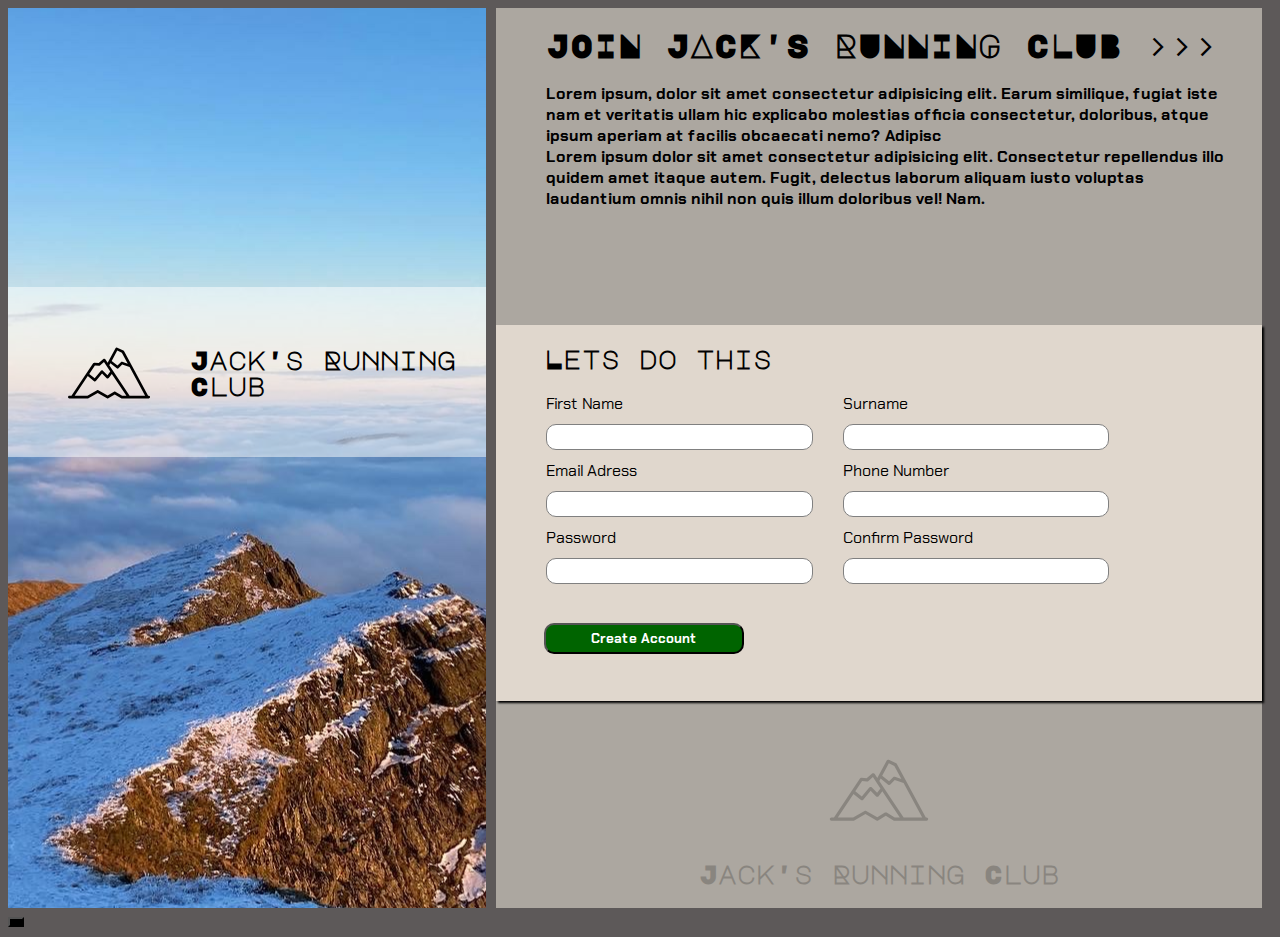
<file: v1/index.html>
<!DOCTYPE html>
<html lang="en">
<head>
    <meta charset="UTF-8">
    <meta http-equiv="X-UA-Compatible" content="IE=edge">
    <meta name="viewport" content="width=device-width, initial-scale=1.0">
    <link rel="stylesheet" href="style.css">
    <link rel="preconnect" href="https://fonts.googleapis.com">
    <link rel="preconnect" href="https://fonts.gstatic.com" crossorigin>
    <link href="https://fonts.googleapis.com/css2?family=Abel&family=Amatic+SC:wght@700&family=Chakra+Petch:wght@300&family=Inter&family=Major+Mono+Display&family=Roboto&family=Signika:wght@300;400&display=swap" rel="stylesheet">
    <title>Jacks Running Plan</title>
</head>
<body>
    <div class="container">
        <div class="left-banner">
            <div class="logo-banner"></div>
            <div class="logo">
                
            <svg height="100px" width="100px" xmlns="http://www.w3.org/2000/svg" xmlns:xlink="http://www.w3.org/1999/xlink" version="1.1" viewBox="0 0 463 463" enable-background="new 0 0 463 463">
                <path d="m455.5,360h-3.58l-136.202-252.068c-0.77-1.425-1.98-2.563-3.451-3.242l-34.594-15.996c-3.595-1.663-7.863-0.243-9.745,3.241l-44.384,82.111-12.935-19.402c-1.19-1.785-3.087-2.975-5.211-3.269-2.127-0.295-4.274,0.335-5.904,1.73l-26.41,22.591-24.15-2.601c-2.782-0.297-5.494,0.972-7.044,3.298l-122.349,183.607h-12.041c-4.142,0-7.5,3.358-7.5,7.5s3.358,7.5 7.5,7.5h103.999c1.305,0 2.588-0.341 3.721-0.988l52.279-29.874 52.279,29.874c1.154,0.659 2.438,0.988 3.721,0.988 1.336,0 2.672-0.357 3.859-1.069l36.141-21.685 36.143,21.685c1.166,0.7 2.499,1.069 3.858,1.069h152c4.142,0 7.5-3.358 7.5-7.5s-3.358-7.5-7.5-7.5zm-177.726-254.734l25.934,11.991 33.22,61.48-31.056-10.352c-2.694-0.897-5.667-0.197-7.675,1.812l-19.253,19.253-32.584-26.067 31.414-58.117zm-44.217,81.801l5.553-10.274 35.705,28.564c1.376,1.101 3.033,1.644 4.683,1.644 1.929,0 3.849-0.741 5.305-2.197l20.723-20.722 41.822,13.941 87.522,161.977h-87.356l-114.619-171.928c0.241-0.314 0.468-0.645 0.662-1.005zm-81.706,1.43l22.846,2.46c2.059,0.223 4.108-0.415 5.679-1.758l22.443-19.199 35.497,53.245-15.628,20.837-25.885-25.884c-1.49-1.49-3.539-2.292-5.643-2.189-2.105,0.095-4.073,1.072-5.422,2.691l-35.293,42.352-30.619-24.495 32.025-48.06zm115.507,148.572c-2.376-1.425-5.343-1.425-7.718,0l-36.233,21.74-52.187-29.821c-2.306-1.317-5.137-1.317-7.442,0l-54.271,31.012h-71.94l73.91-110.915 35.339,28.271c1.382,1.105 3.036,1.644 4.681,1.644 2.151,0 4.285-0.921 5.766-2.699l34.742-41.69 26.193,26.192c1.538,1.538 3.666,2.336 5.835,2.178 2.168-0.154 4.164-1.242 5.468-2.981l17.64-23.52 82.345,123.52h-23.909l-38.219-22.931z"/>
                </svg>
                <div class="logo-text"><h2>Jack's Running Club</h2></div>
            </div>
            
        </div>
        

        <div class="right">
            <div class="description">
                <h1>JOIN JACK'S RUNNING CLUB >>></h1>
                <p>Lorem ipsum, dolor sit amet consectetur adipisicing elit. Earum similique, fugiat iste nam et veritatis ullam hic explicabo molestias officia consectetur, doloribus, atque ipsum aperiam at facilis obcaecati nemo? Adipisc <br>Lorem ipsum dolor sit amet consectetur adipisicing elit. Consectetur repellendus illo quidem amet itaque autem. Fugit, delectus laborum aliquam iusto voluptas laudantium omnis nihil non quis illum doloribus vel! Nam.</p>
            </div>

            <div class="form-container">
                <form>
                    <h2>Lets do this</h2>
                    <fieldset>
                        <div class="first-col">
                            <label for="first-name">First Name</label>
                            <input type="text" name="first-name" id="first-name">
                            
                            <label for="email">Email Adress</label>
                            <input type="email" name="email" id="email" required>
                            
                            <label for="password">Password</label>
                            <input type="password" name="password" id="password">
                            
                        </div>
                        <div class="second-col">
                            <label for="second-name">Surname</label>
                            <input type="text" name="second-name" id="second-name">
                            
                            <label for="number">Phone Number</label>
                            <input type="number" name="number" id="number" minlength="11" maxlength="11" required>
                            
                            <label for="repeat-password">Confirm Password</label>
                            <input type="password" name="repeat-password" id="repeat-password" required>
                        </div>
                    </fieldset>
                    <button class="submit-button">Create Account</button>
                </form>
            </div>

            <div class="second-logo">
                <svg height="100px" width="100px" xmlns="http://www.w3.org/2000/svg" xmlns:xlink="http://www.w3.org/1999/xlink" version="1.1" viewBox="0 0 463 463" enable-background="new 0 0 463 463">
                    <path d="m455.5,360h-3.58l-136.202-252.068c-0.77-1.425-1.98-2.563-3.451-3.242l-34.594-15.996c-3.595-1.663-7.863-0.243-9.745,3.241l-44.384,82.111-12.935-19.402c-1.19-1.785-3.087-2.975-5.211-3.269-2.127-0.295-4.274,0.335-5.904,1.73l-26.41,22.591-24.15-2.601c-2.782-0.297-5.494,0.972-7.044,3.298l-122.349,183.607h-12.041c-4.142,0-7.5,3.358-7.5,7.5s3.358,7.5 7.5,7.5h103.999c1.305,0 2.588-0.341 3.721-0.988l52.279-29.874 52.279,29.874c1.154,0.659 2.438,0.988 3.721,0.988 1.336,0 2.672-0.357 3.859-1.069l36.141-21.685 36.143,21.685c1.166,0.7 2.499,1.069 3.858,1.069h152c4.142,0 7.5-3.358 7.5-7.5s-3.358-7.5-7.5-7.5zm-177.726-254.734l25.934,11.991 33.22,61.48-31.056-10.352c-2.694-0.897-5.667-0.197-7.675,1.812l-19.253,19.253-32.584-26.067 31.414-58.117zm-44.217,81.801l5.553-10.274 35.705,28.564c1.376,1.101 3.033,1.644 4.683,1.644 1.929,0 3.849-0.741 5.305-2.197l20.723-20.722 41.822,13.941 87.522,161.977h-87.356l-114.619-171.928c0.241-0.314 0.468-0.645 0.662-1.005zm-81.706,1.43l22.846,2.46c2.059,0.223 4.108-0.415 5.679-1.758l22.443-19.199 35.497,53.245-15.628,20.837-25.885-25.884c-1.49-1.49-3.539-2.292-5.643-2.189-2.105,0.095-4.073,1.072-5.422,2.691l-35.293,42.352-30.619-24.495 32.025-48.06zm115.507,148.572c-2.376-1.425-5.343-1.425-7.718,0l-36.233,21.74-52.187-29.821c-2.306-1.317-5.137-1.317-7.442,0l-54.271,31.012h-71.94l73.91-110.915 35.339,28.271c1.382,1.105 3.036,1.644 4.681,1.644 2.151,0 4.285-0.921 5.766-2.699l34.742-41.69 26.193,26.192c1.538,1.538 3.666,2.336 5.835,2.178 2.168-0.154 4.164-1.242 5.468-2.981l17.64-23.52 82.345,123.52h-23.909l-38.219-22.931z"/>
                    </svg>
                    <div class="logo-text"><h2>Jack's Running Club</h2></div>
            </div>

            
        </div>
    </div>

    <button class="test"></button>


    <script src="main.js"></script>
</body>
</html>
</file>
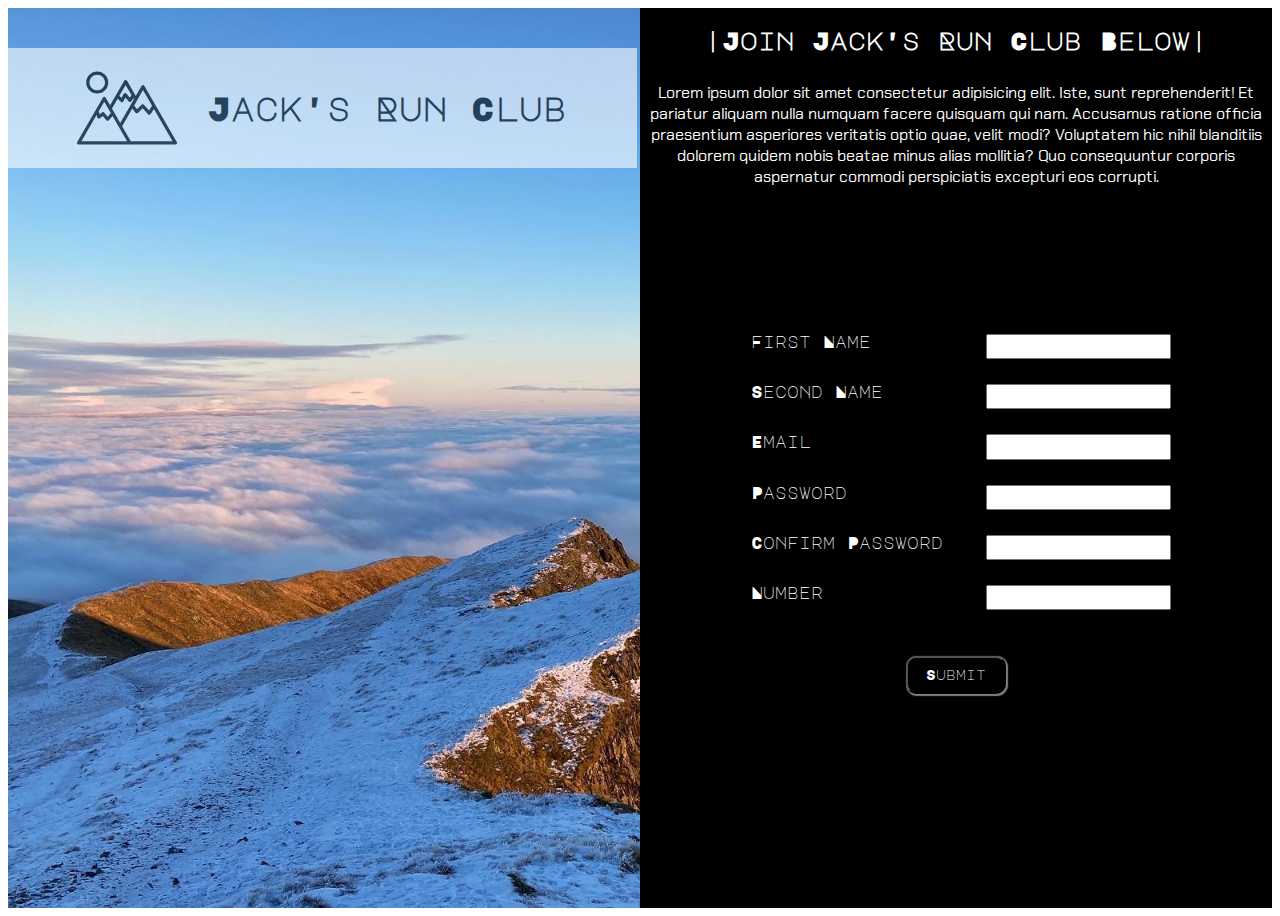
<file: v2/index.html>
<!DOCTYPE html>
<html lang="en">
<head>
    <meta charset="UTF-8">
    <meta http-equiv="X-UA-Compatible" content="IE=edge">
    <meta name="viewport" content="width=device-width, initial-scale=1.0">
    <link rel="preconnect" href="https://fonts.googleapis.com">
    <link rel="preconnect" href="https://fonts.gstatic.com" crossorigin>
    <link href="https://fonts.googleapis.com/css2?family=Abel&family=Amatic+SC:wght@700&family=Be+Vietnam+Pro:wght@300;400;700&family=Chakra+Petch:wght@300&family=Inter&family=Major+Mono+Display&family=Roboto&display=swap" rel="stylesheet">

    <link rel="stylesheet" href="style.css">
    <title>Media Queries with Flex</title>
</head>
<body>
    <div class="left_container">
        <div class="text-container">
            <svg height="100px" width="100px" xmlns="http://www.w3.org/2000/svg" xmlns:xlink="http://www.w3.org/1999/xlink" version="1.1" id="Capa_1" x="0px" y="0px" viewBox="0 0 462.525 462.525" style="enable-background:new 0 0 462.525 462.525;" xml:space="preserve">
                <g>
                    <path d="M461.52,388.76L311.65,129.19c-1.34-2.321-3.816-3.75-6.495-3.75c-2.68,0-5.156,1.43-6.495,3.75l-26.805,46.43   L231.43,105.6c-1.34-2.32-3.815-3.75-6.495-3.75c-2.679,0-5.155,1.43-6.495,3.75l-65.411,113.286l-20.477-35.468   c-1.34-2.32-3.815-3.75-6.495-3.75s-5.155,1.43-6.495,3.75L1.005,388.762c-1.34,2.32-1.34,5.18,0,7.5s3.815,3.75,6.495,3.75   l447.525-0.002c2.68,0,5.155-1.43,6.495-3.75C462.86,393.939,462.86,391.08,461.52,388.76z M305.155,147.94l42.281,73.229   l-14.009,21.239l-24.186-26.01c-1.385-1.49-3.316-2.353-5.351-2.391c-2.038-0.04-3.997,0.752-5.438,2.188l-20.968,20.909   L264.172,219.5L305.155,147.94z M224.934,124.349l27.145,47.017l-7.729,11.995l-15.963-19.155   c-1.603-1.923-4.063-2.921-6.549-2.657c-2.49,0.263-4.684,1.75-5.85,3.965l-10.275,19.522l-10.056-9.985L224.934,124.349z    M187.901,188.488l14.441,14.34c1.416,1.406,3.32,2.178,5.284,2.178c0.378,0,0.758-0.028,1.138-0.087   c2.351-0.36,4.392-1.815,5.5-3.92l9.778-18.578l15.322,18.386c1.528,1.833,3.836,2.83,6.22,2.685   c2.382-0.146,4.553-1.417,5.846-3.423l9.083-14.096l2.683,4.647l-63.241,109.542l-38.265-66.277L187.901,188.488z M126.056,202.167   l30.41,52.671l-14.64,16.603l-15.405-18.706c-2.571-3.123-7.157-3.644-10.362-1.177l-11.101,8.539l-4.472-13.641L126.056,202.167z    M90.417,263.896l3.588,10.944c0.758,2.313,2.591,4.113,4.917,4.831c2.325,0.717,4.855,0.261,6.783-1.222l13.749-10.576   l16.387,19.898c1.396,1.696,3.466,2.694,5.663,2.731c0.042,0,0.084,0.001,0.126,0.001c2.15,0,4.2-0.924,5.625-2.54l17.123-19.418   L231.62,385.01l-211.13,0.002L90.417,263.896z M248.941,385.01l-40.327-69.848l47.252-81.846l14.814,19.697   c1.305,1.734,3.297,2.819,5.462,2.973c2.161,0.15,4.29-0.638,5.828-2.17l21.575-21.514l25.396,27.311   c1.425,1.532,3.417,2.393,5.492,2.393c0.207,0,0.415-0.008,0.622-0.026c2.293-0.191,4.372-1.424,5.639-3.345l15.13-22.938   l86.211,149.315H248.941z"/>
                    <path d="M93.632,164.509c28.121,0,50.998-22.877,50.998-50.998c0-28.12-22.877-50.998-50.998-50.998   c-28.12,0-50.998,22.877-50.998,50.998C42.634,141.631,65.512,164.509,93.632,164.509z M93.632,77.513   c19.85,0,35.998,16.148,35.998,35.998c0,19.85-16.148,35.998-35.998,35.998c-19.849,0-35.998-16.148-35.998-35.998   C57.634,93.661,73.783,77.513,93.632,77.513z"/>
                </g>

                </svg>
            <p>J R C</p>
            <h1>Jack's Run Club</h1>
        </div>
    </div>
    <div class="right_container">
        <section>
            <h2>|Join Jack's Run Club Below|</h2>
            <p>Lorem ipsum dolor sit amet consectetur adipisicing elit. Iste, sunt reprehenderit! Et pariatur aliquam nulla numquam facere quisquam qui nam. Accusamus ratione officia praesentium asperiores veritatis optio quae, velit modi? Voluptatem hic nihil blanditiis dolorem quidem nobis beatae minus alias mollitia? Quo consequuntur corporis aspernatur commodi perspiciatis excepturi eos corrupti.</p>
        </section>
        <div class="form-container">
            <form action="">
                <ul>
                    <li>
                        <label for="">First Name</label>
                        <input type="text" name="first-name" id="first-name">
                    </li>
                    <li>
                        <label for="">Second Name</label>
                        <input type="text" name="second-name" id="second-name">
                    </li>
                    <li>
                        <label for="">Email</label>
                        <input type="email" name="email" id="email">
                    </li>
                    <li>
                        <label for="">Password</label>
                        <input type="password" name="password" id="password">
                    </li> 
                    <li>
                        <label for="">Confirm Password</label>
                        <input type="password" name="check-password" id="check-password">
                    </li> 
                    
                    <li>
                        <label for="">Number</label>
                        <input type="number" name="number" id="number">
                    </li>
                </ul>
            </form>
            <button class="submit-button">Submit</button>
        </div>
    </div>
</body>
</html>
</file>
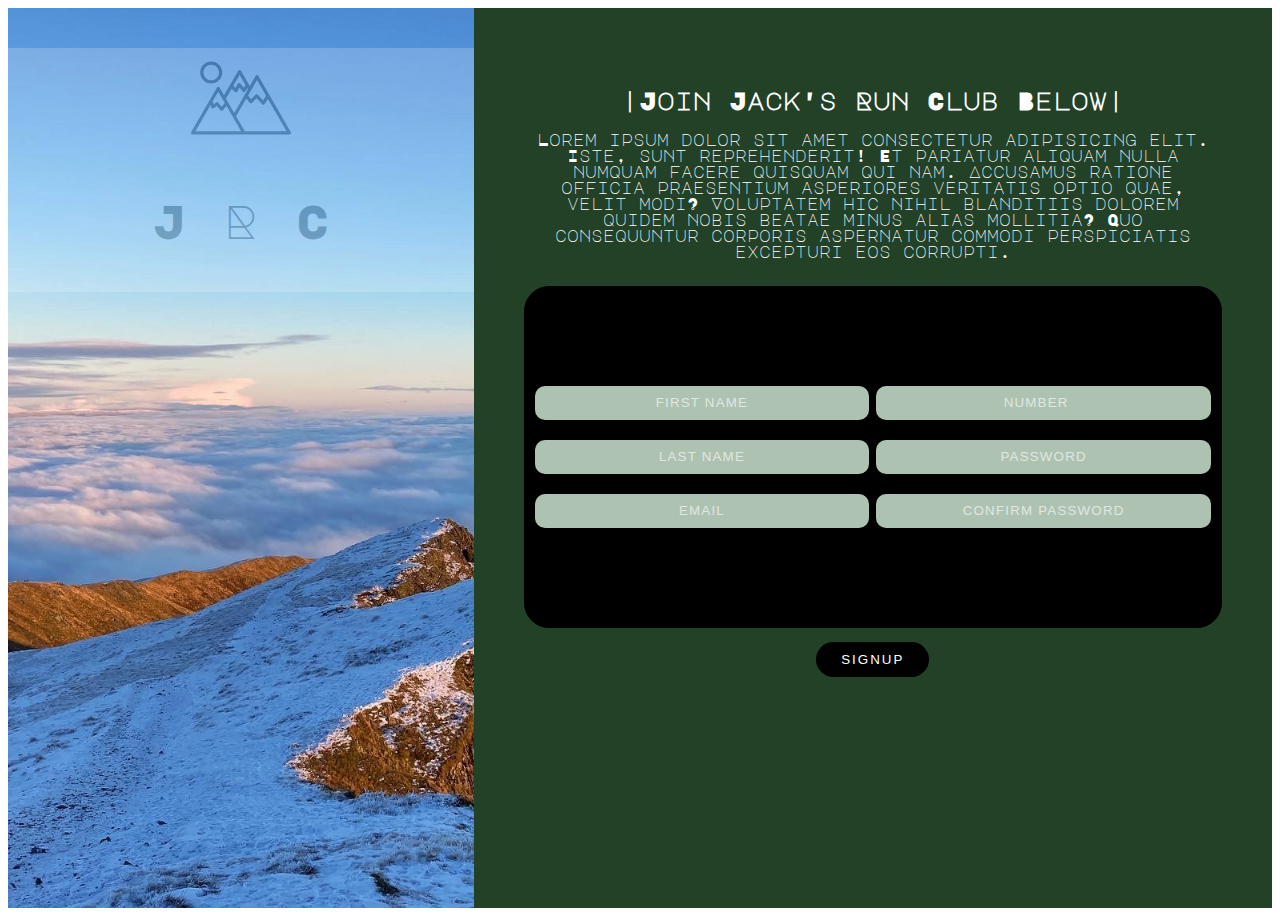
<file: v3/index.html>
<!DOCTYPE html>
<html lang="en">
<head>
    <meta charset="UTF-8">
    <meta http-equiv="X-UA-Compatible" content="IE=edge">
    <meta name="viewport" content="width=device-width, initial-scale=1.0">
    <link rel="preconnect" href="https://fonts.googleapis.com">
    <link rel="preconnect" href="https://fonts.gstatic.com" crossorigin>
    <link href="https://fonts.googleapis.com/css2?family=Abel&family=Amatic+SC:wght@700&family=Be+Vietnam+Pro:wght@300;400;700&family=Chakra+Petch:wght@300&family=Inter&family=Major+Mono+Display&family=Roboto&display=swap" rel="stylesheet">

    <link rel="stylesheet" href="style.css">
    <title>Media Queries with Flex</title>
</head>
<body>
    <div class="left-container">
        <div class="text-container">
            <svg height="100px" width="100px" xmlns="http://www.w3.org/2000/svg" xmlns:xlink="http://www.w3.org/1999/xlink" version="1.1" id="Capa_1" x="0px" y="0px" viewBox="0 0 462.525 462.525" style="enable-background:new 0 0 462.525 462.525;" xml:space="preserve">
                <g>
                    <path d="M461.52,388.76L311.65,129.19c-1.34-2.321-3.816-3.75-6.495-3.75c-2.68,0-5.156,1.43-6.495,3.75l-26.805,46.43   L231.43,105.6c-1.34-2.32-3.815-3.75-6.495-3.75c-2.679,0-5.155,1.43-6.495,3.75l-65.411,113.286l-20.477-35.468   c-1.34-2.32-3.815-3.75-6.495-3.75s-5.155,1.43-6.495,3.75L1.005,388.762c-1.34,2.32-1.34,5.18,0,7.5s3.815,3.75,6.495,3.75   l447.525-0.002c2.68,0,5.155-1.43,6.495-3.75C462.86,393.939,462.86,391.08,461.52,388.76z M305.155,147.94l42.281,73.229   l-14.009,21.239l-24.186-26.01c-1.385-1.49-3.316-2.353-5.351-2.391c-2.038-0.04-3.997,0.752-5.438,2.188l-20.968,20.909   L264.172,219.5L305.155,147.94z M224.934,124.349l27.145,47.017l-7.729,11.995l-15.963-19.155   c-1.603-1.923-4.063-2.921-6.549-2.657c-2.49,0.263-4.684,1.75-5.85,3.965l-10.275,19.522l-10.056-9.985L224.934,124.349z    M187.901,188.488l14.441,14.34c1.416,1.406,3.32,2.178,5.284,2.178c0.378,0,0.758-0.028,1.138-0.087   c2.351-0.36,4.392-1.815,5.5-3.92l9.778-18.578l15.322,18.386c1.528,1.833,3.836,2.83,6.22,2.685   c2.382-0.146,4.553-1.417,5.846-3.423l9.083-14.096l2.683,4.647l-63.241,109.542l-38.265-66.277L187.901,188.488z M126.056,202.167   l30.41,52.671l-14.64,16.603l-15.405-18.706c-2.571-3.123-7.157-3.644-10.362-1.177l-11.101,8.539l-4.472-13.641L126.056,202.167z    M90.417,263.896l3.588,10.944c0.758,2.313,2.591,4.113,4.917,4.831c2.325,0.717,4.855,0.261,6.783-1.222l13.749-10.576   l16.387,19.898c1.396,1.696,3.466,2.694,5.663,2.731c0.042,0,0.084,0.001,0.126,0.001c2.15,0,4.2-0.924,5.625-2.54l17.123-19.418   L231.62,385.01l-211.13,0.002L90.417,263.896z M248.941,385.01l-40.327-69.848l47.252-81.846l14.814,19.697   c1.305,1.734,3.297,2.819,5.462,2.973c2.161,0.15,4.29-0.638,5.828-2.17l21.575-21.514l25.396,27.311   c1.425,1.532,3.417,2.393,5.492,2.393c0.207,0,0.415-0.008,0.622-0.026c2.293-0.191,4.372-1.424,5.639-3.345l15.13-22.938   l86.211,149.315H248.941z"/>
                    <path d="M93.632,164.509c28.121,0,50.998-22.877,50.998-50.998c0-28.12-22.877-50.998-50.998-50.998   c-28.12,0-50.998,22.877-50.998,50.998C42.634,141.631,65.512,164.509,93.632,164.509z M93.632,77.513   c19.85,0,35.998,16.148,35.998,35.998c0,19.85-16.148,35.998-35.998,35.998c-19.849,0-35.998-16.148-35.998-35.998   C57.634,93.661,73.783,77.513,93.632,77.513z"/>
                </g>

                </svg>
            <p>J R C</p>
            <h1>Jack's Run Club</h1>
        </div>
    </div>
    <div class="right-container">
        <section>
            <h2>|Join Jack's Run Club Below|</h2>
            <p>Lorem ipsum dolor sit amet consectetur adipisicing elit. Iste, sunt reprehenderit! Et pariatur aliquam nulla numquam facere quisquam qui nam. Accusamus ratione officia praesentium asperiores veritatis optio quae, velit modi? Voluptatem hic nihil blanditiis dolorem quidem nobis beatae minus alias mollitia? Quo consequuntur corporis aspernatur commodi perspiciatis excepturi eos corrupti.</p>
        </section>
        <form action="#">
            <div class="form-column">
                <div class="form-item">
                    <input class="form-input" type="text" placeholder="first name">
                </div>
                <div class="form-item">
                    <input class="form-input" type="text" placeholder="last name">
                </div>
                <div class="form-item">
                    <input class="form-input" type="email" placeholder="email">
                </div>
            </div>


            <div class="form-column">
                <div class="form-item">
                    <input class="form-input" type="number" placeholder="number">
                </div>
                <div class="form-item">
                    <input class="form-input" type="password" placeholder="password">
                </div>
                <div class="form-item">
                    <input class="form-input" type="password" placeholder="confirm password">
                </div>
            </div>

            <button class="input-button">signup</button>
        </form>
        
    </div>
</body>
</html>
</file>
<file: v1/style.css>
html {
    font-family: Chakra Petch;
}

body {
    min-height: 100vh;
    max-width: 100vw;
    background-color: rgb(93, 89, 89);
}

.container{
    width: 100%;
    min-height: 98vh;
    max-height: 100vh;
    display: flex;

}

.left-banner {
    flex: 1;
    box-sizing: border-box;
    background-image: url("./images/backgroundImage.jpg");
    background-position: center;
    position: relative;
}

.logo-banner {
    height: 170px;
    width: 100%;
    background-color: white;
    opacity: 50%;
    position:absolute;
    top: 31%;
    display: flex;
    align-items: center;

}

.logo {
    display: flex;
    justify-content: center;
    align-items: center;
    gap: 40px;
    position: absolute;
    top: 35%;
    left: 60px;
}

h2 {
    font-family: Major Mono Display;
    font-size: 1.6rem;
}

.right {
    flex: 1.6;
    box-sizing: border-box;
}


.right {
    display: flex;
    flex-direction: column;
    background-color: rgb(172, 167, 160);
    margin: 0 10px;
}

.description{
    padding: 0 50px;
    font-weight: bold;
    width: clamp(80px, 90%, 900px);
}

h1 {
    font-family: Major Mono Display, monospace;
}

.form-container {
    height: 380px;
    display: flex;
    flex-direction: column;
    margin-top: 100px;
    padding: 0 48px;
    background-color: rgb(224, 215, 205);
    box-shadow: 2px 2px 2px black;
}

fieldset {
    height: 160px;
    display: flex;
    justify-content: flex-start;
    padding: 0;
    gap: 30px;
    border: 0;
}

.first-col {
    
    display: flex;
    flex-direction: column;
    width: 40%;
    gap: 10px;
    
}
.second-col {
    
    display: flex;
    flex-direction: column;
    width: 40%;
    gap: 10px;
    
}

input {
    border: 1px solid grey;
    border-radius: 10px;
    line-height: 1.5rem;
    font-size: 1rem;
    padding: 20px 12px;
    font-family: Chekra Petch;

}

input, label {
    padding: 0;
    margin: 0;

}

.submit-button{
    margin-top: 70px;
    border-radius: 10px;
    font-family: Chakra Petch;
    font-weight: bold;
    padding: 5px 10px;
    background-color: darkgreen;
    color: white;
    width: 200px;
}

.second-logo {
    opacity: 20%;
    display: flex;
    flex-direction: column;
    justify-content: center;
    align-items: center;
    padding-top: min(40px, 150px);
    overflow: hidden;
}

.test {
    height: 10px;
    width: 10px;
    background-color: black;
}
</file>
<file: v2/style.css>
* {
    list-style: none;
    list-style-type: none;
    text-decoration: none;

}

html {
    font-family: Major Mono Display, sans-serif;
    scroll-behavior: smooth;
}

body {
    display: flex;
    height: 100vh;
    flex-wrap: wrap;
}

.left_container {
    background-image: url(./images/side.jpg);
    background-size: cover;
    flex: 1;
    position: relative;
}

.text-container {
    position: absolute;
    box-sizing: border-box;
    width: 99.5%;
    top: 40px;
    display: flex;
    justify-content: center;
    align-items: center;
    background: white;
    opacity: 60%;
    gap: 30px;
    padding: 10px;
}
.text-container p {
    display: none;
}

.right_container {
    background-color: black;
    display: flex;
    flex-direction: column;
    flex: 1;
}

section {
    color: white;
    text-align: center;
    flex: 1;
}

section p {
    font-family: Chakra Petch, monospace;
    padding: 10px;
}

.form-container {
    flex: 2;
    color: white;
    display: flex;
    flex-direction: column;
    gap: 20px;
}

ul {

    display: flex;
    width: 65%;
    margin-left: auto;
    margin-right: auto;
    flex-direction: column;
    gap: 5px;
}

li {
    display: flex;
    justify-content: space-between;
    padding: 10px;
    margin-left: -30px;
}

.submit-button {
    font-family: Major Mono Display, monospace;
    margin-left: auto;
    margin-right: auto;
    text-align: center;
    line-height: 2rem;
    width: 100px;
    bottom: 20px;
    text-decoration: none;
    border-radius: 10px;
    background-color: black;
    color: white;
    box-shadow: 1px 1px 1px 1px grey;
}

input {
    line-height: 1.2rem;
}




@media (max-width: 35em){
    body {
        flex-direction: column;
    }

    .left_container{
        flex: 1;
        position: relative;
        background-image: url(./images/top.jpg);
        background-position: 20% 60%;
        background-size: 100%;
    }
    .text-container {
        margin-top: 20px;
        display: flex;
        flex-direction: column;
        flex-wrap: wrap;
        justify-content: center;
        align-items: center;
        font-weight: bold;
        font-size: 1.3em;
        background: none;
    }
    .text-container > h1 {
        display: hidden;
    }

    .right_container{
        flex: 2;
        position: relative;
        height: 100%;
        overflow: scroll;
    }
    section h2 {
        color: white;
        text-align: center;
    }
    
    section p {
        display: none;
    }
    
    .form-container{
     
        position: absolute;
        top: 75px;
        left: 100px;
        right: 100px;
        height: 90%;
    }

    form {
        height: 100%;
        box-sizing: border-box
    }

    form > * {
        box-sizing: border-box;

    }

    ul {
        padding: 0;
    }

    li {
        font-family: Chakra Petch;
        color: white;
        padding: 5px;

        text-align: center;
        line-height: 1.3rem;
    }

    .submit-button {
        font-family: Major Mono Display, monospace;
        position: absolute;
        margin-left: auto;
        margin-right: auto;
        left: 0;
        right: 0;
        text-align: center;
        line-height: 2rem;
        width: 100px;
        bottom: 20px;
        text-decoration: none;
        border-radius: 10px;
        background-color: black;
        color: white;
        box-shadow: 1px 1px 1px 1px grey;
    }

}
</file>
<file: v3/style.css>
:root {
    --clr-main: rgb(34, 65, 39);
    --clr-light: rgb(174, 194, 178);
}

html {
    font-family: Major Mono Display, sans-serif;
    scroll-behavior: smooth;
}

body {
    height: 100vh;
    display: flex;
    flex-direction: column;
}

.left-container {
    background-color: red;;
    height: 40%;
    position: relative;
    background-image: url(./images/top.jpg);
    background-position: 20% 60%;
    background-size: 100%;
}

.text-container {
    display: flex;
    flex-direction: column;
    justify-content: center;
    background-color: white;
    opacity: 20%;
    align-items: center;
}

.text-container h1 {
    display: none;
}

.text-container p {
    font-size: 3rem;
}

.right-container {
    background-color: var(--clr-main);
    color: white;
    height: 60%;   
    display: flex;
    flex-direction: column;
    overflow: scroll;
}

section {
    text-align: center;
    padding: 10px;
}

section p {
    display: none;
}

form {
    display: flex;
    flex-direction: column;
    gap: 7px;
    justify-content: center;
    align-items: center;
}

.form-column {
    display: flex;
    flex-direction: column;
    width: 90%;
    gap: 7px;
}

.form-item {
    display: flex;
    flex-direction: column;
    
}

.form-input {
    line-height: 1.2rem;
    text-align: center;
    text-transform: uppercase;
    letter-spacing: 1.2px;
    border: 0;
    border-radius: 10px;
    background-color: var(--clr-light);
}


.form-input::placeholder {
    color: white;
    opacity: 60%;
}

.input-button {
    border: 0;
    background-color: black;
    color: white;
    border-radius: 40px;
    padding: 10px 25px;
    letter-spacing: 2px;
    text-transform: uppercase;
}
/* .input-button:hover {
    border: 2px 2px 10px  var(--clr-light);
} */



@media (min-width: 700px){
    body {
        flex-direction: row;
        justify-content: center;
    }

    .left-container {
        height: 100%;
        width: 100%;
        background-image: url(./images/side.jpg);
        background-size: cover;
        flex: 1;
        position: relative;
    }

    .text-container{
        margin-top: 40px;
    }

    .right-container {
        height: 100%;
        box-sizing: border-box;
        width: 100%;
        flex: 1.5;
        overflow: scroll;
        flex-direction: column;
        padding: 50px;

    }
    section p {
        display: block;
    }

    form {
        border: 1px solid black;
        border-radius: 25px;
        background-color: black;
        height: 40%;
        flex-direction: row;
        padding: 10px;
        position: relative;
    }

    .input-button {
        position: absolute;
        bottom: -50px;
    }

    .form-column {
        display: flex;
        flex-direction: column;
        gap: 20px;
    }

    .form-input {
        line-height: 2rem;
    }
}
</file>
